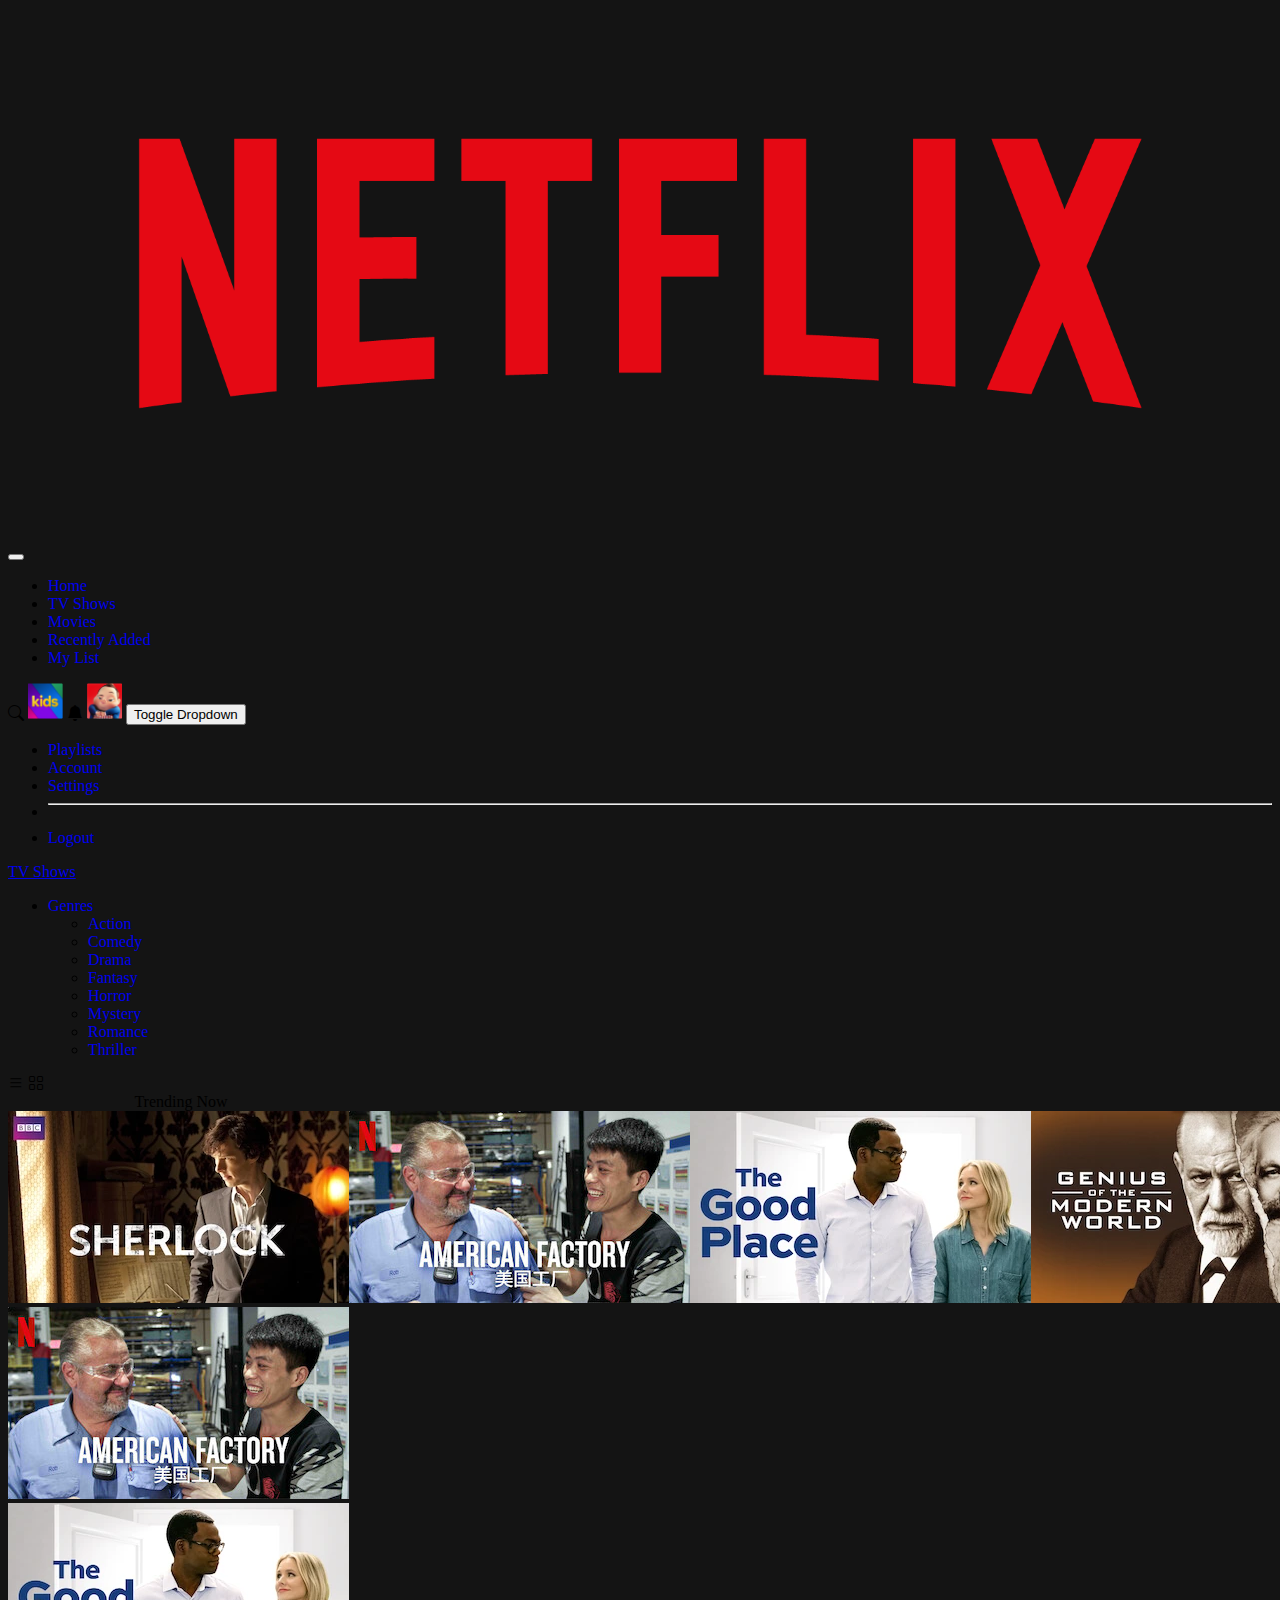
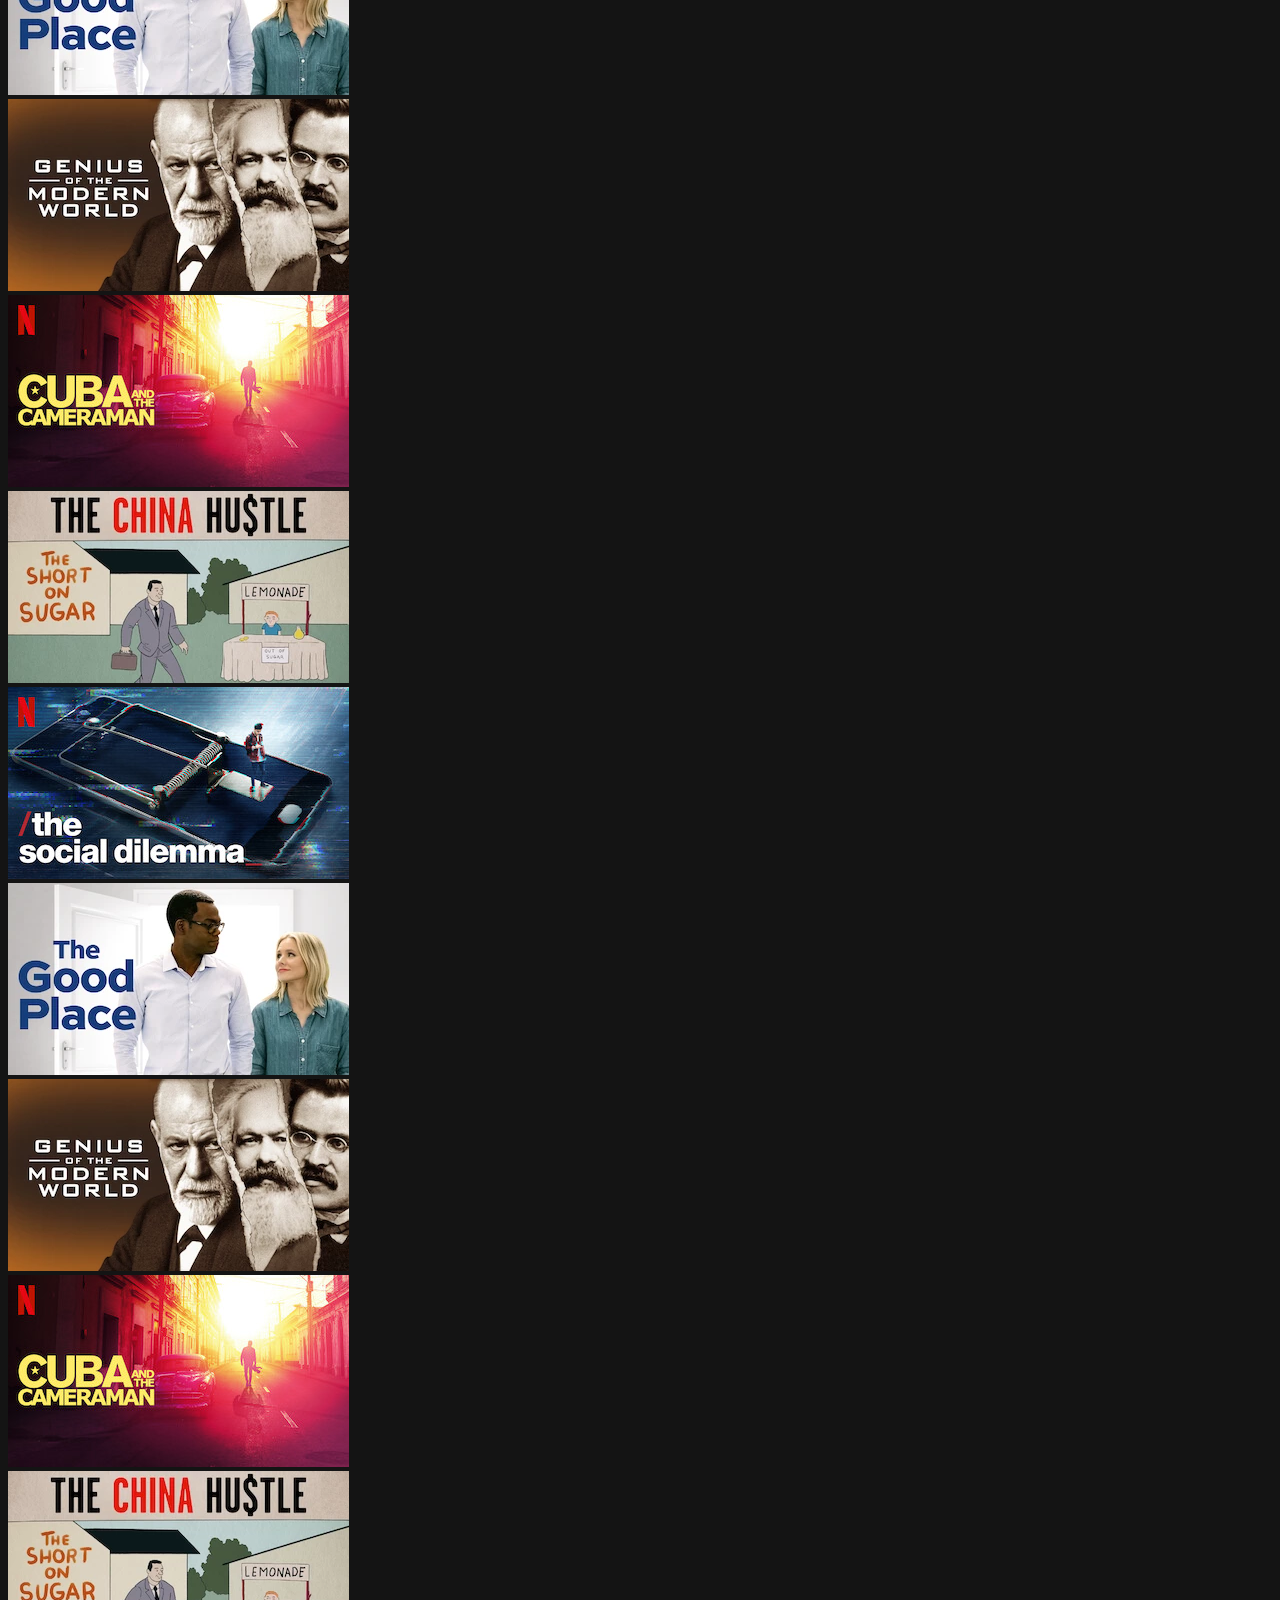
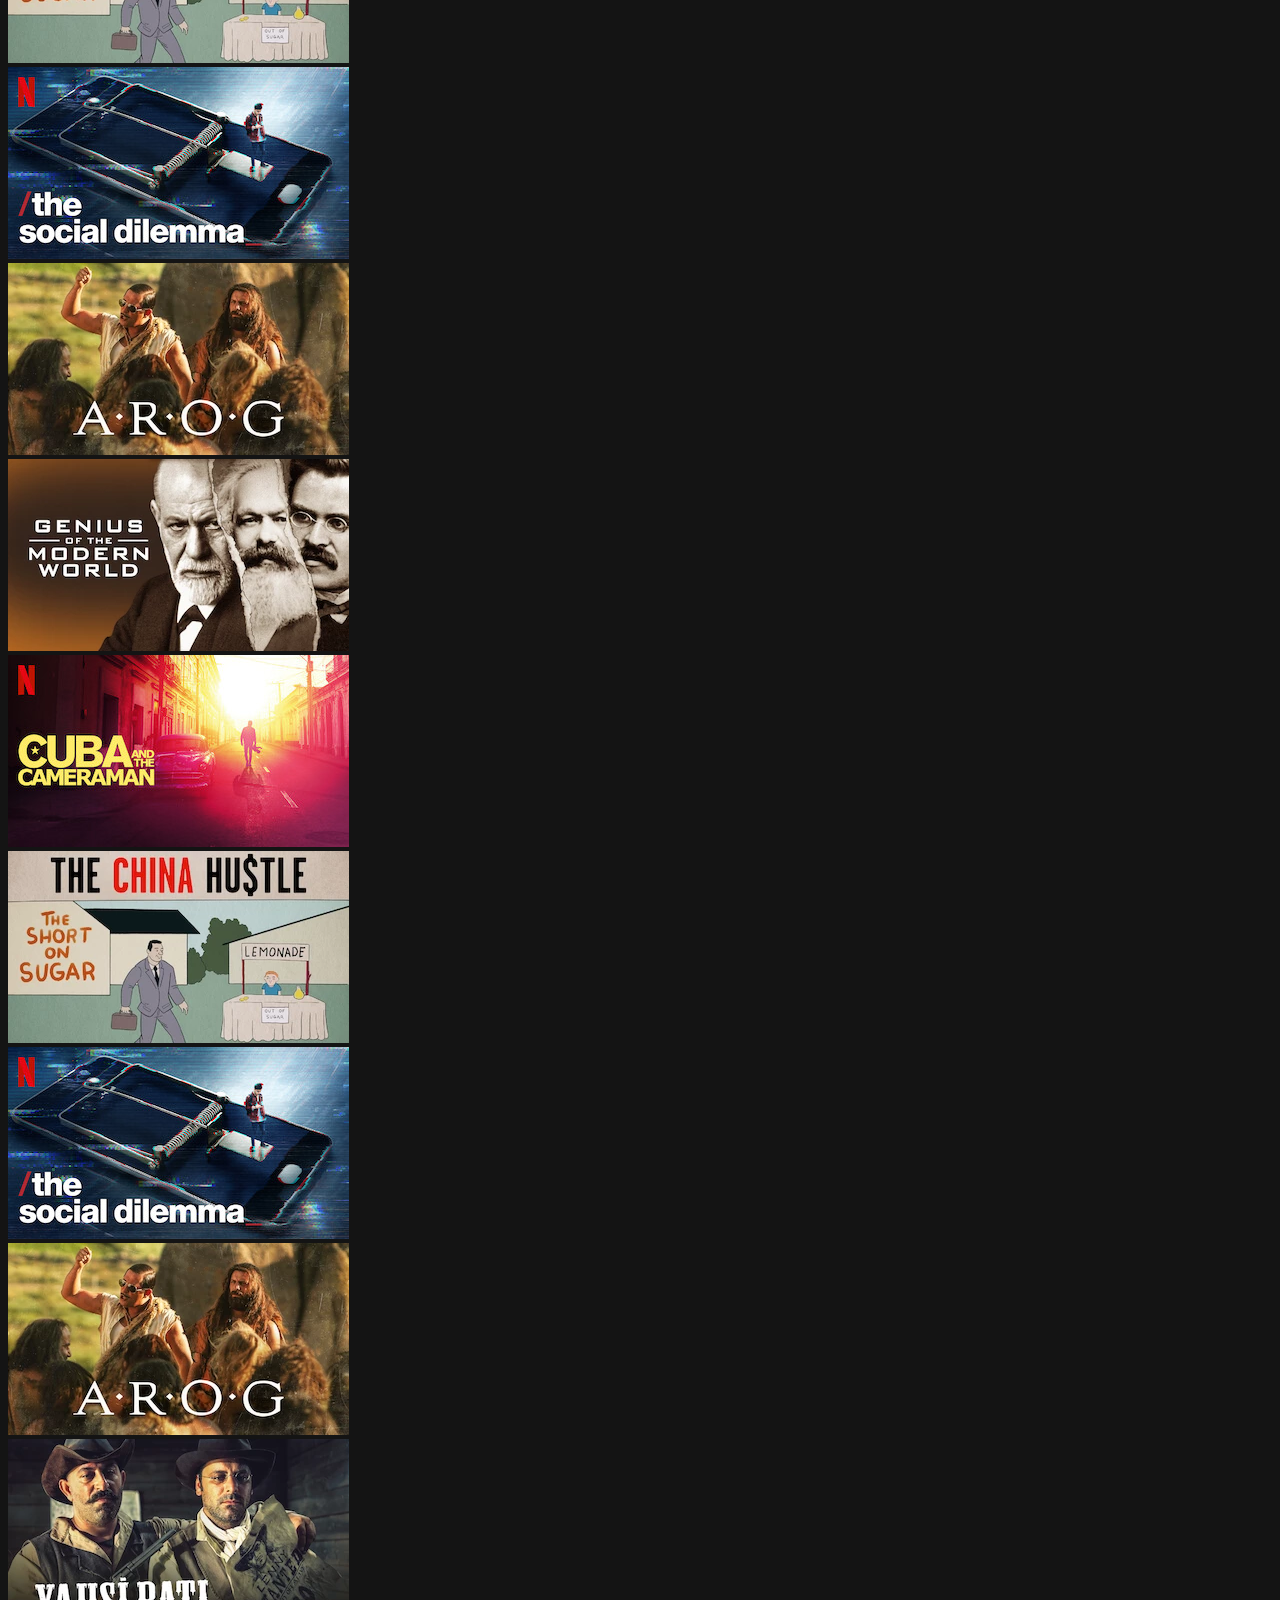
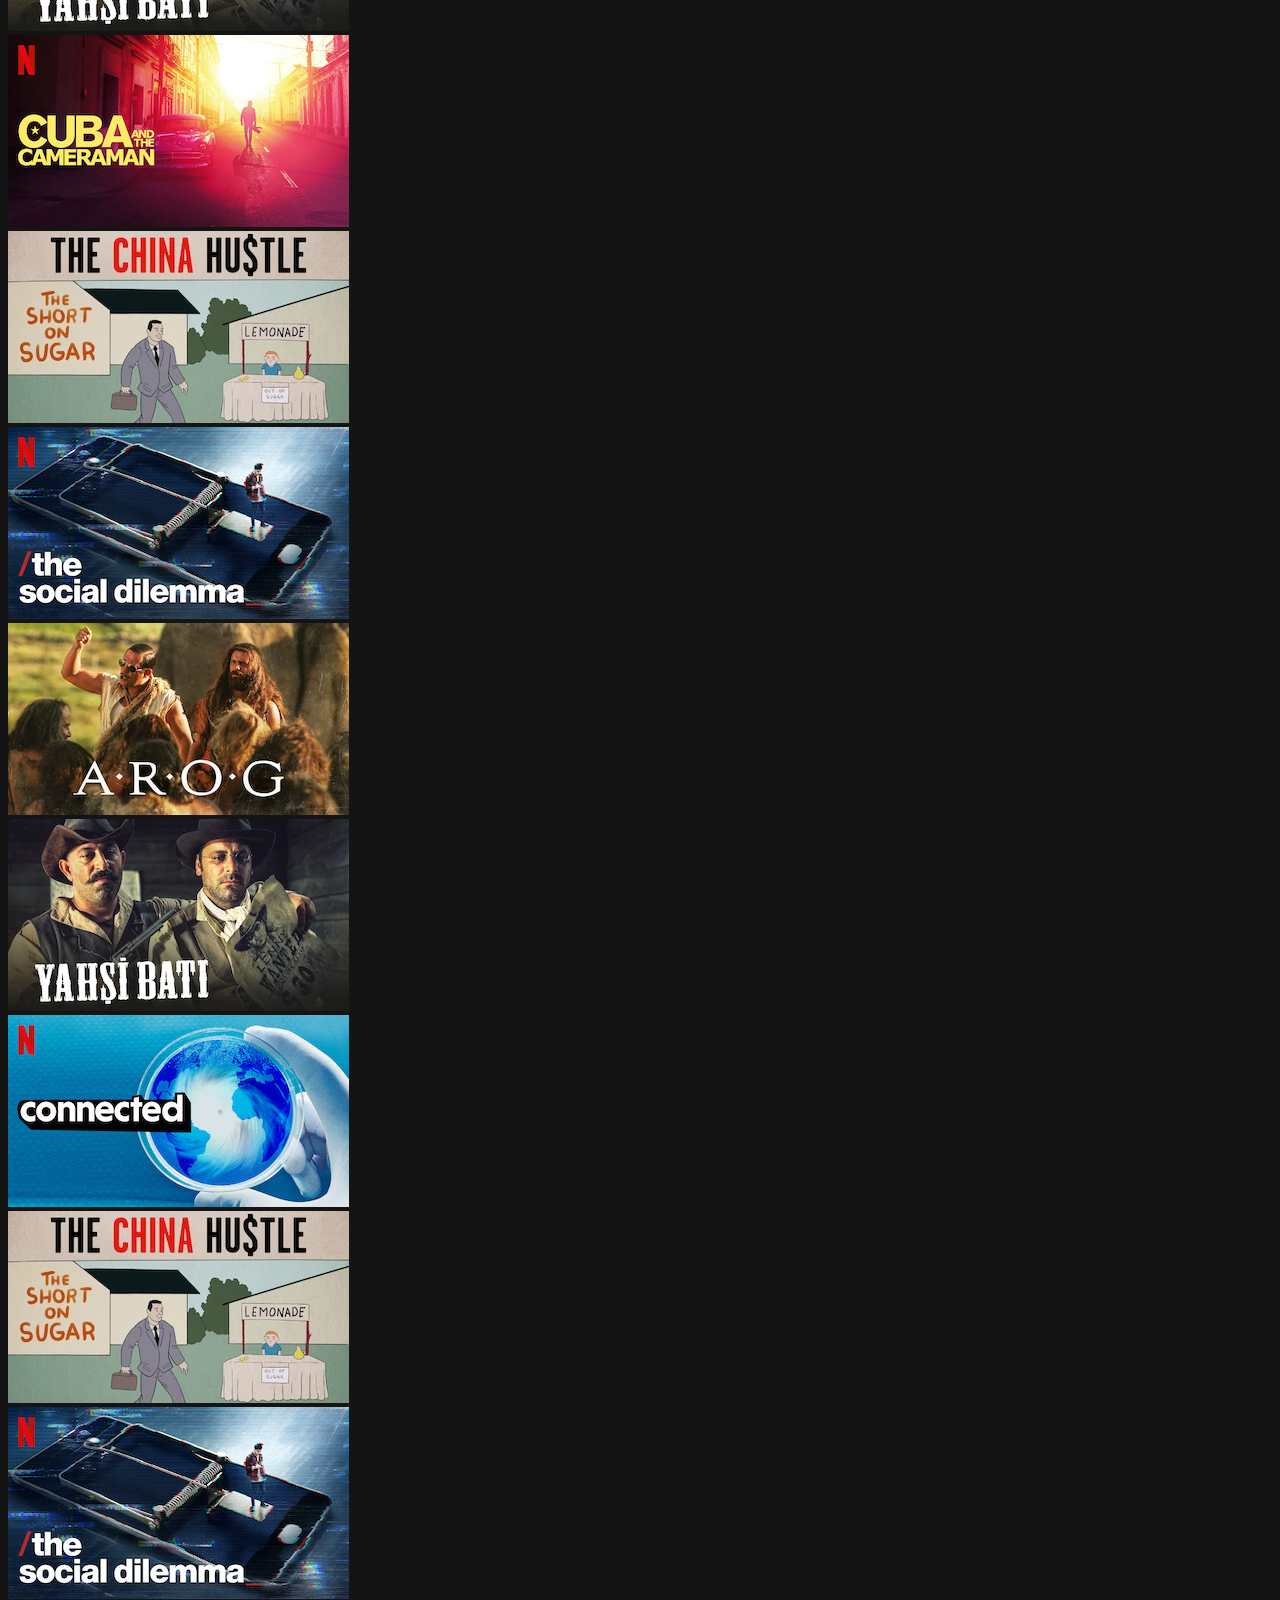
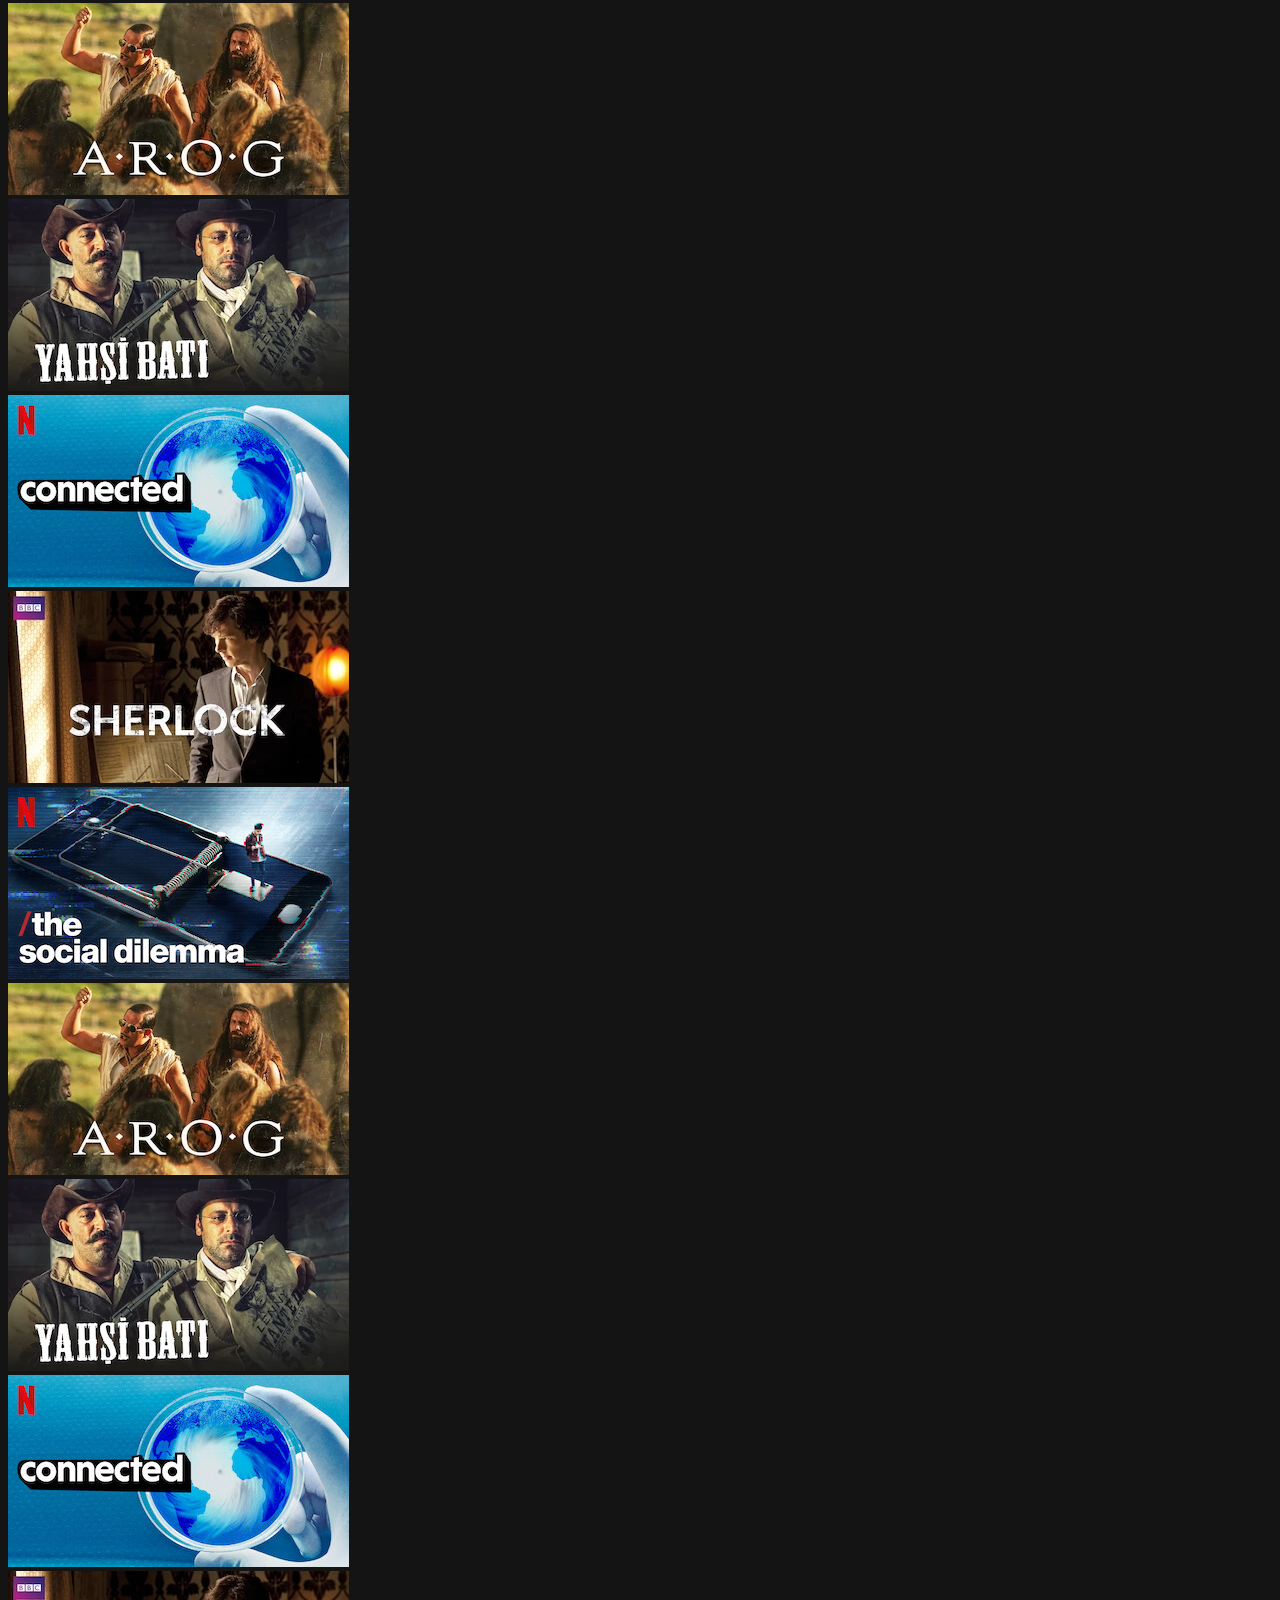
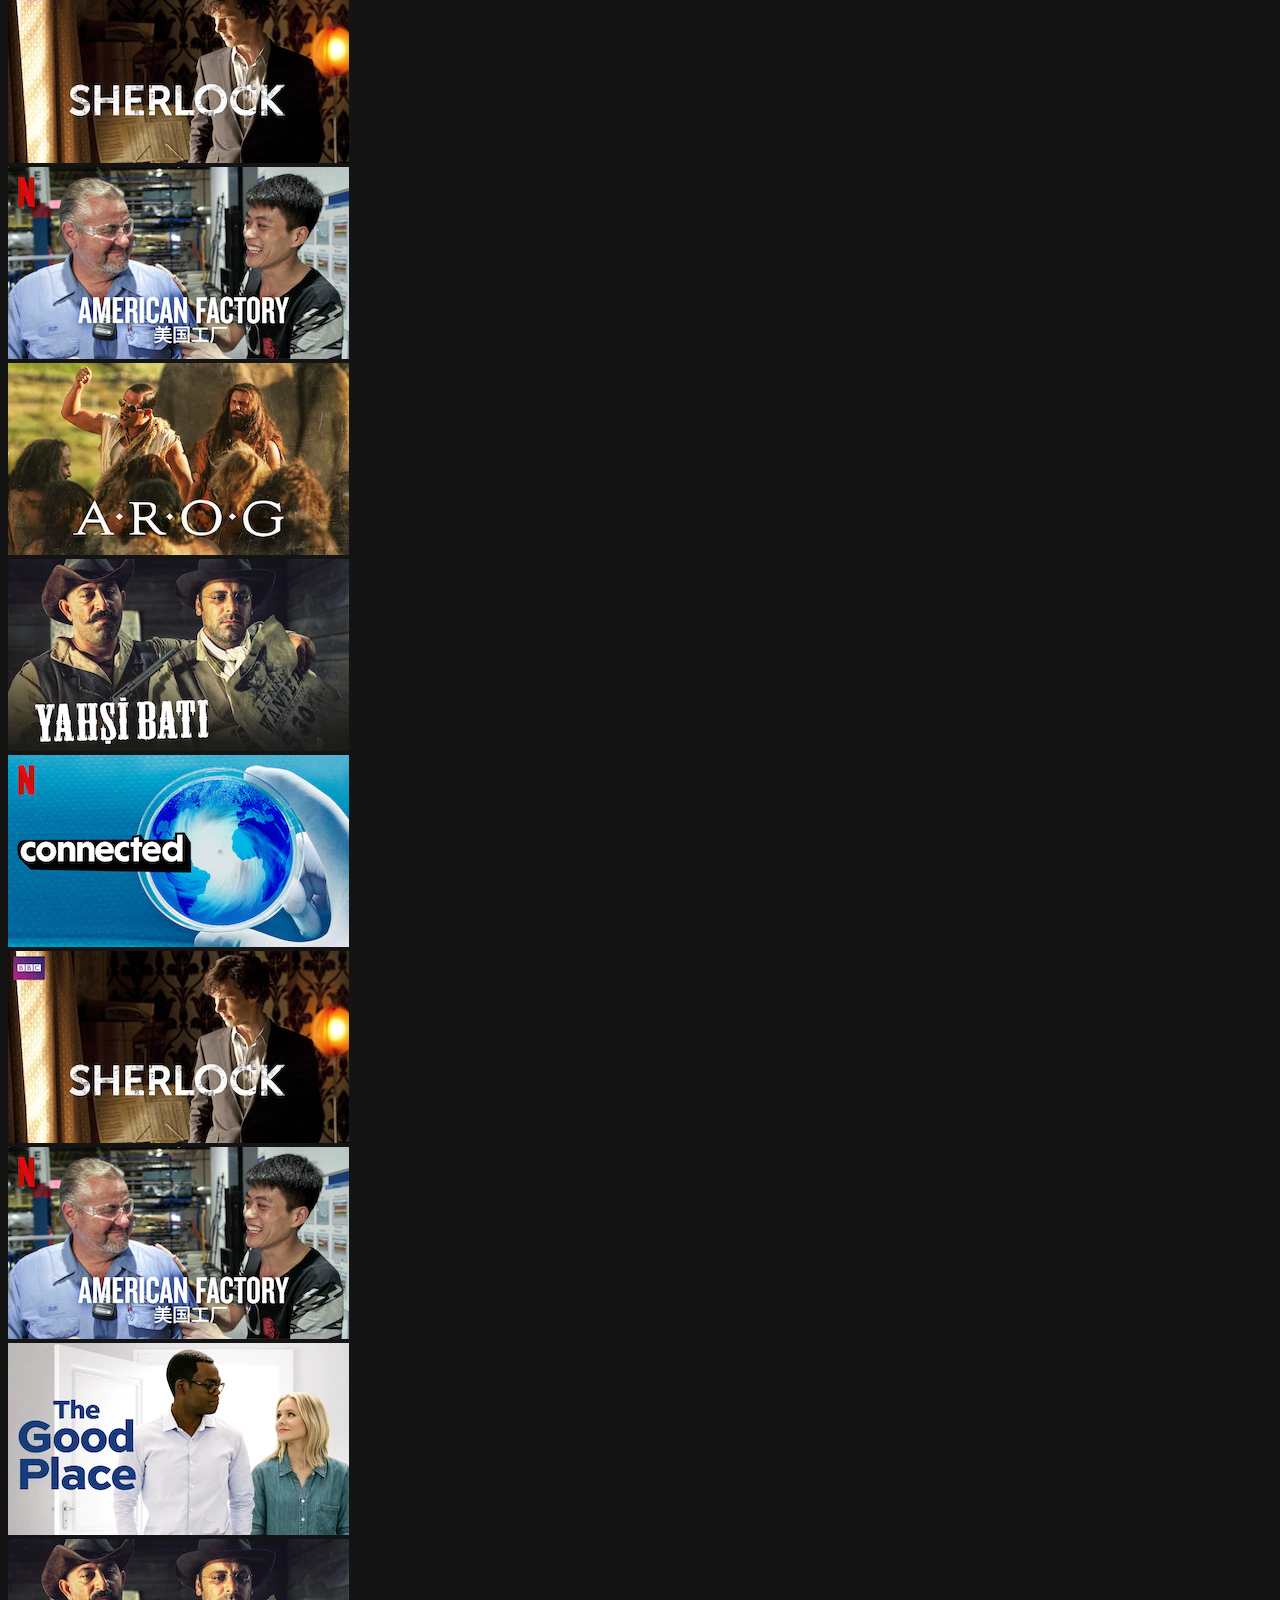
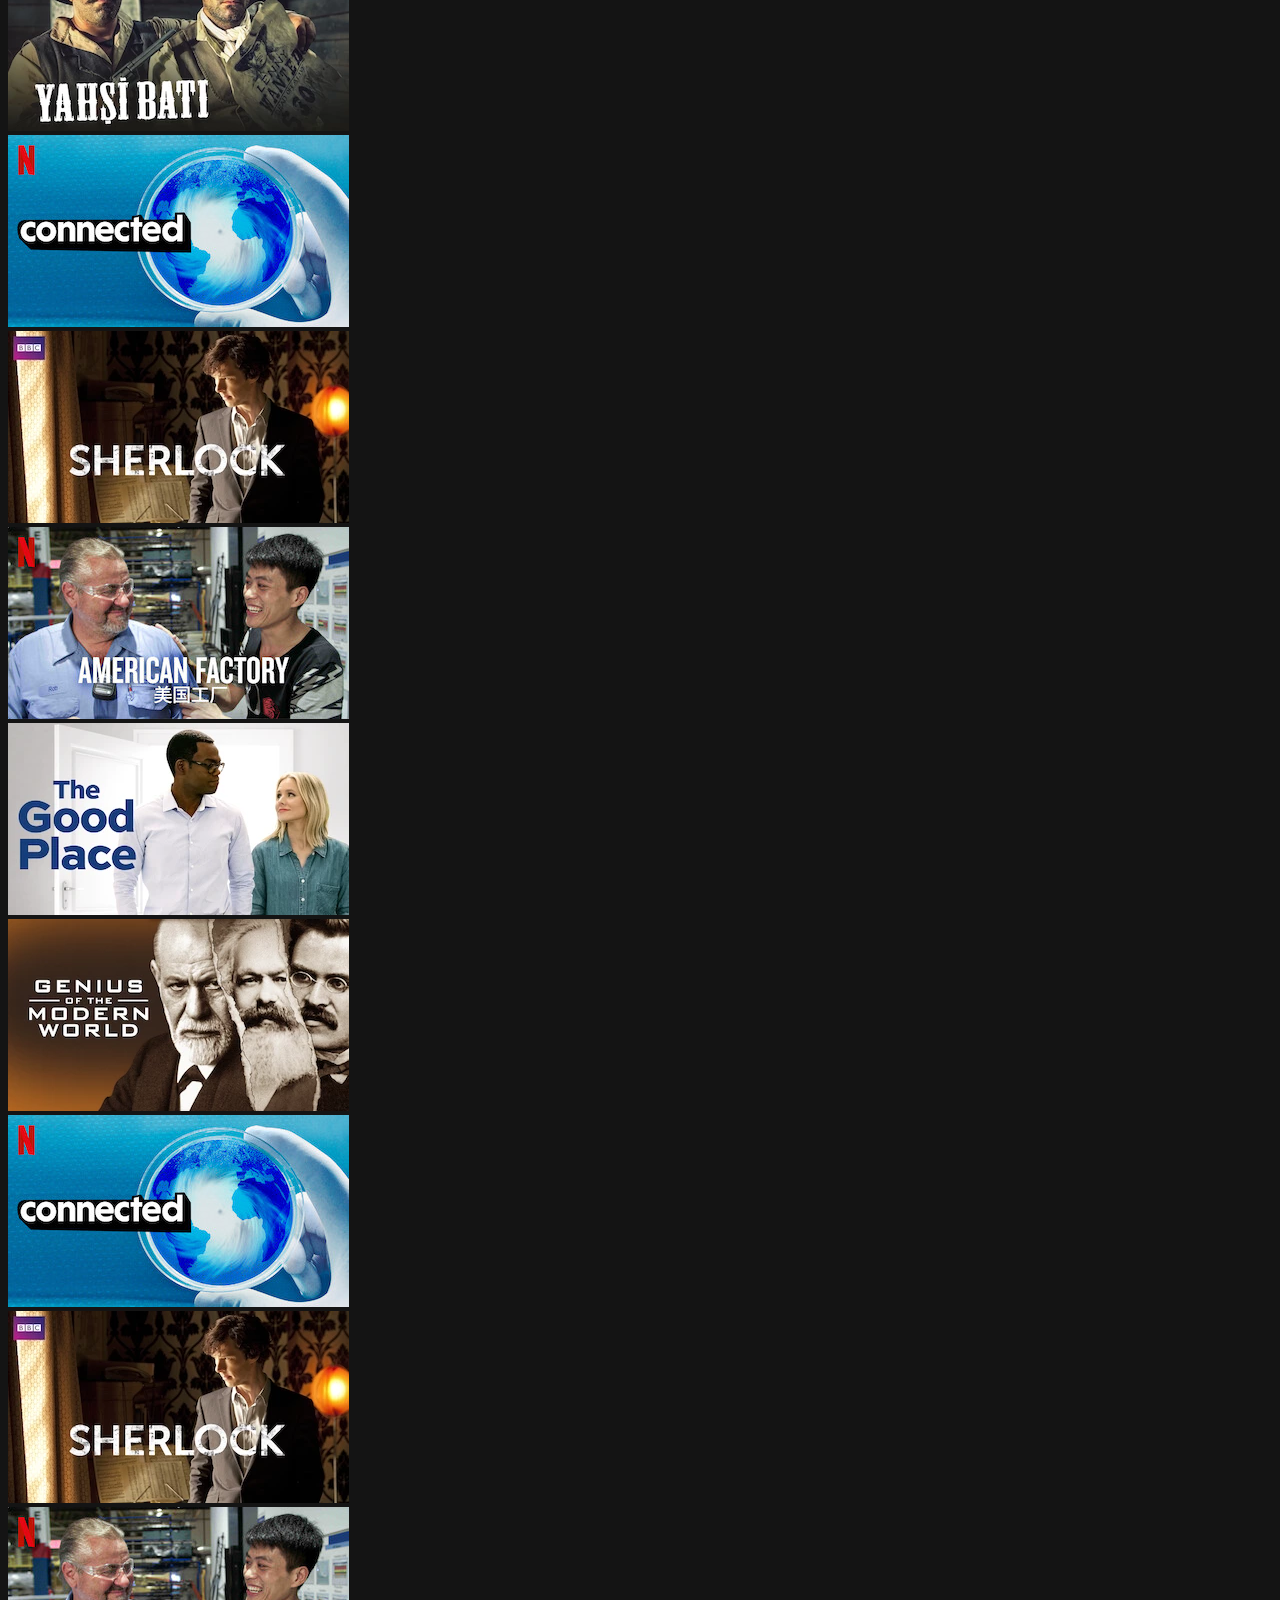
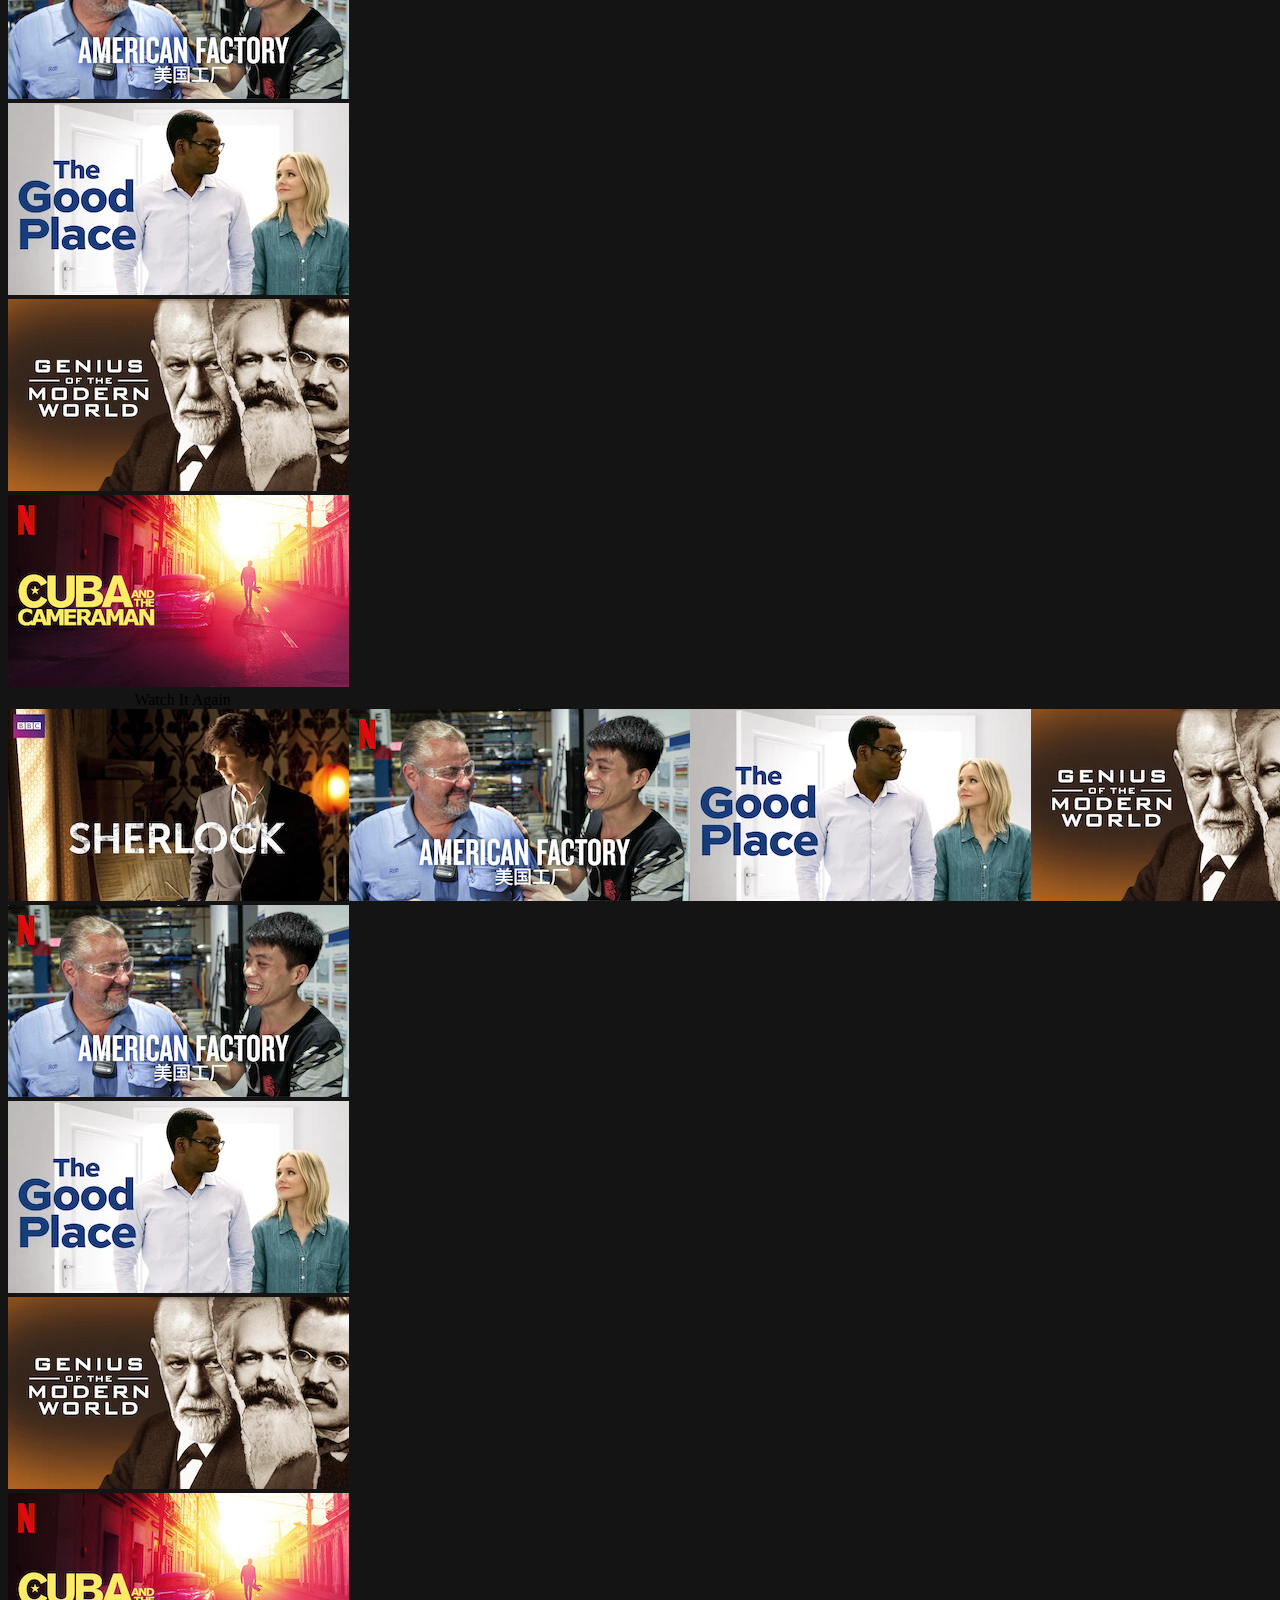
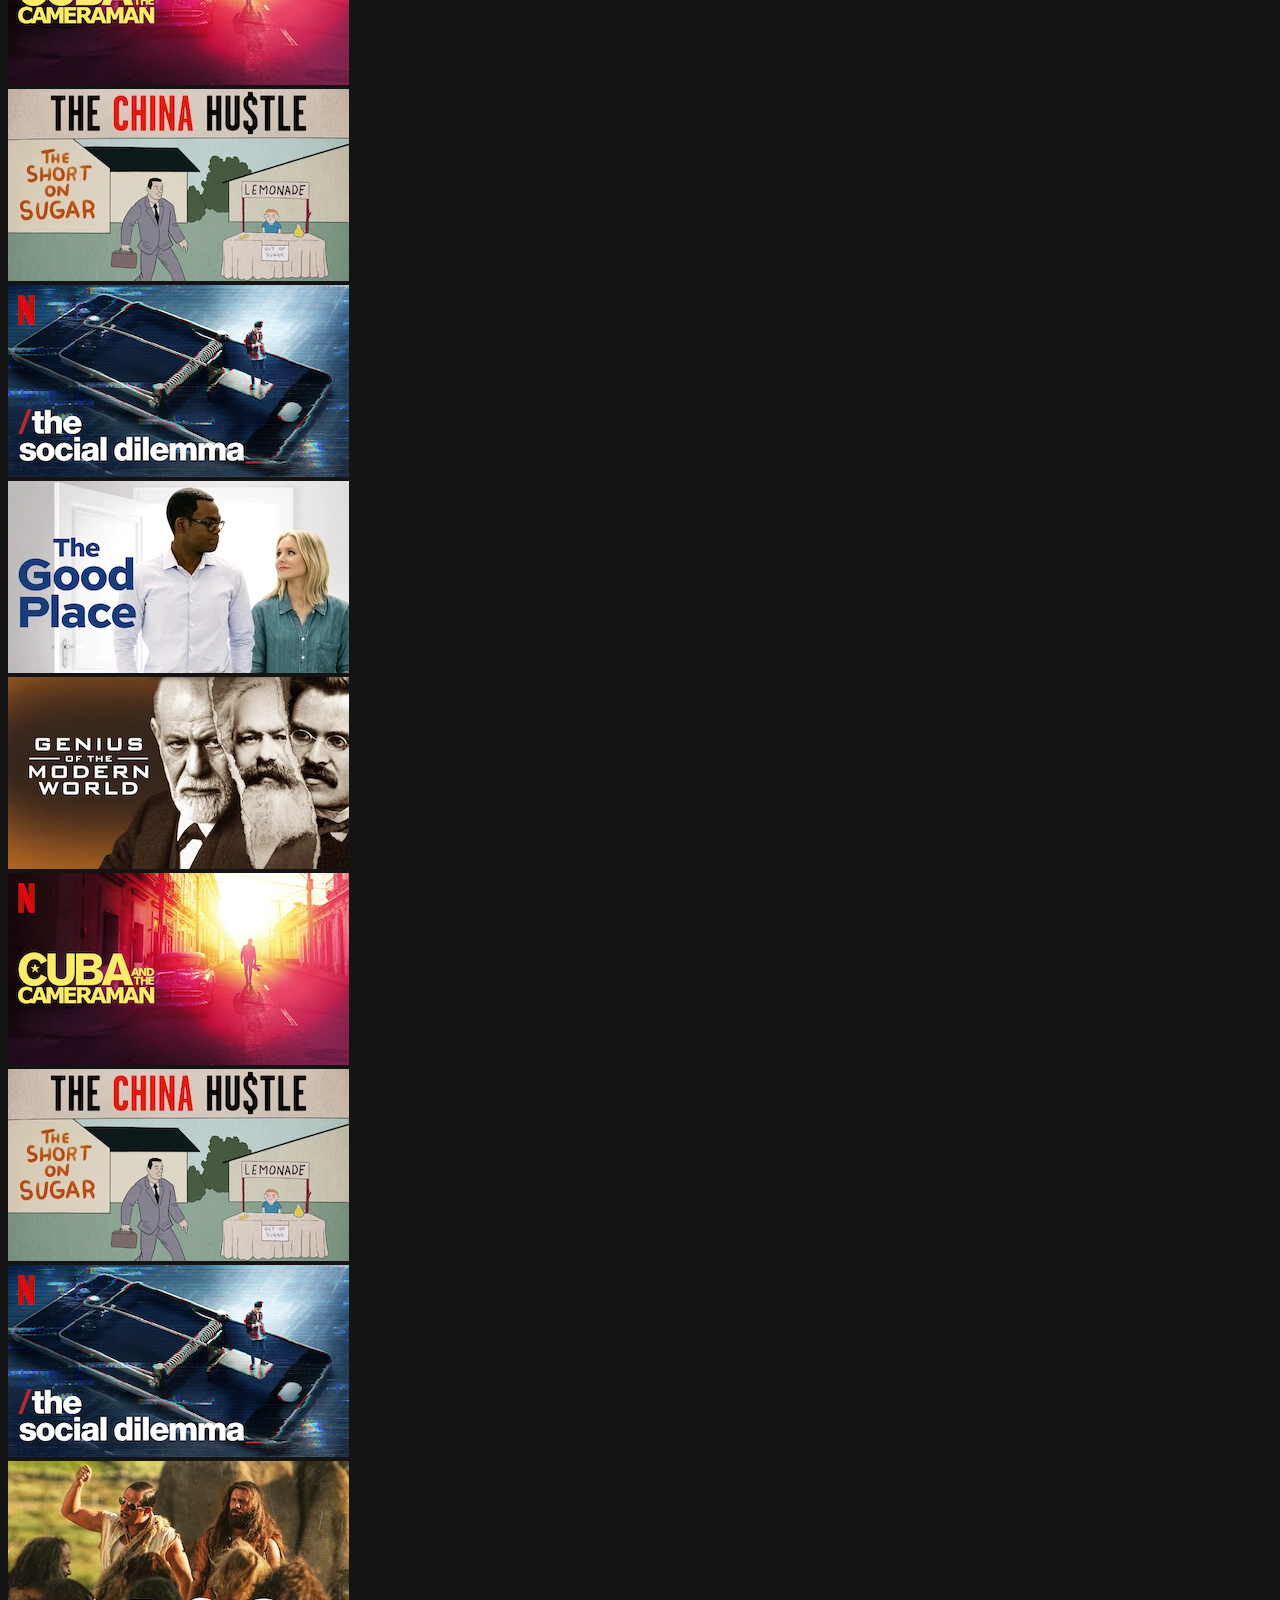
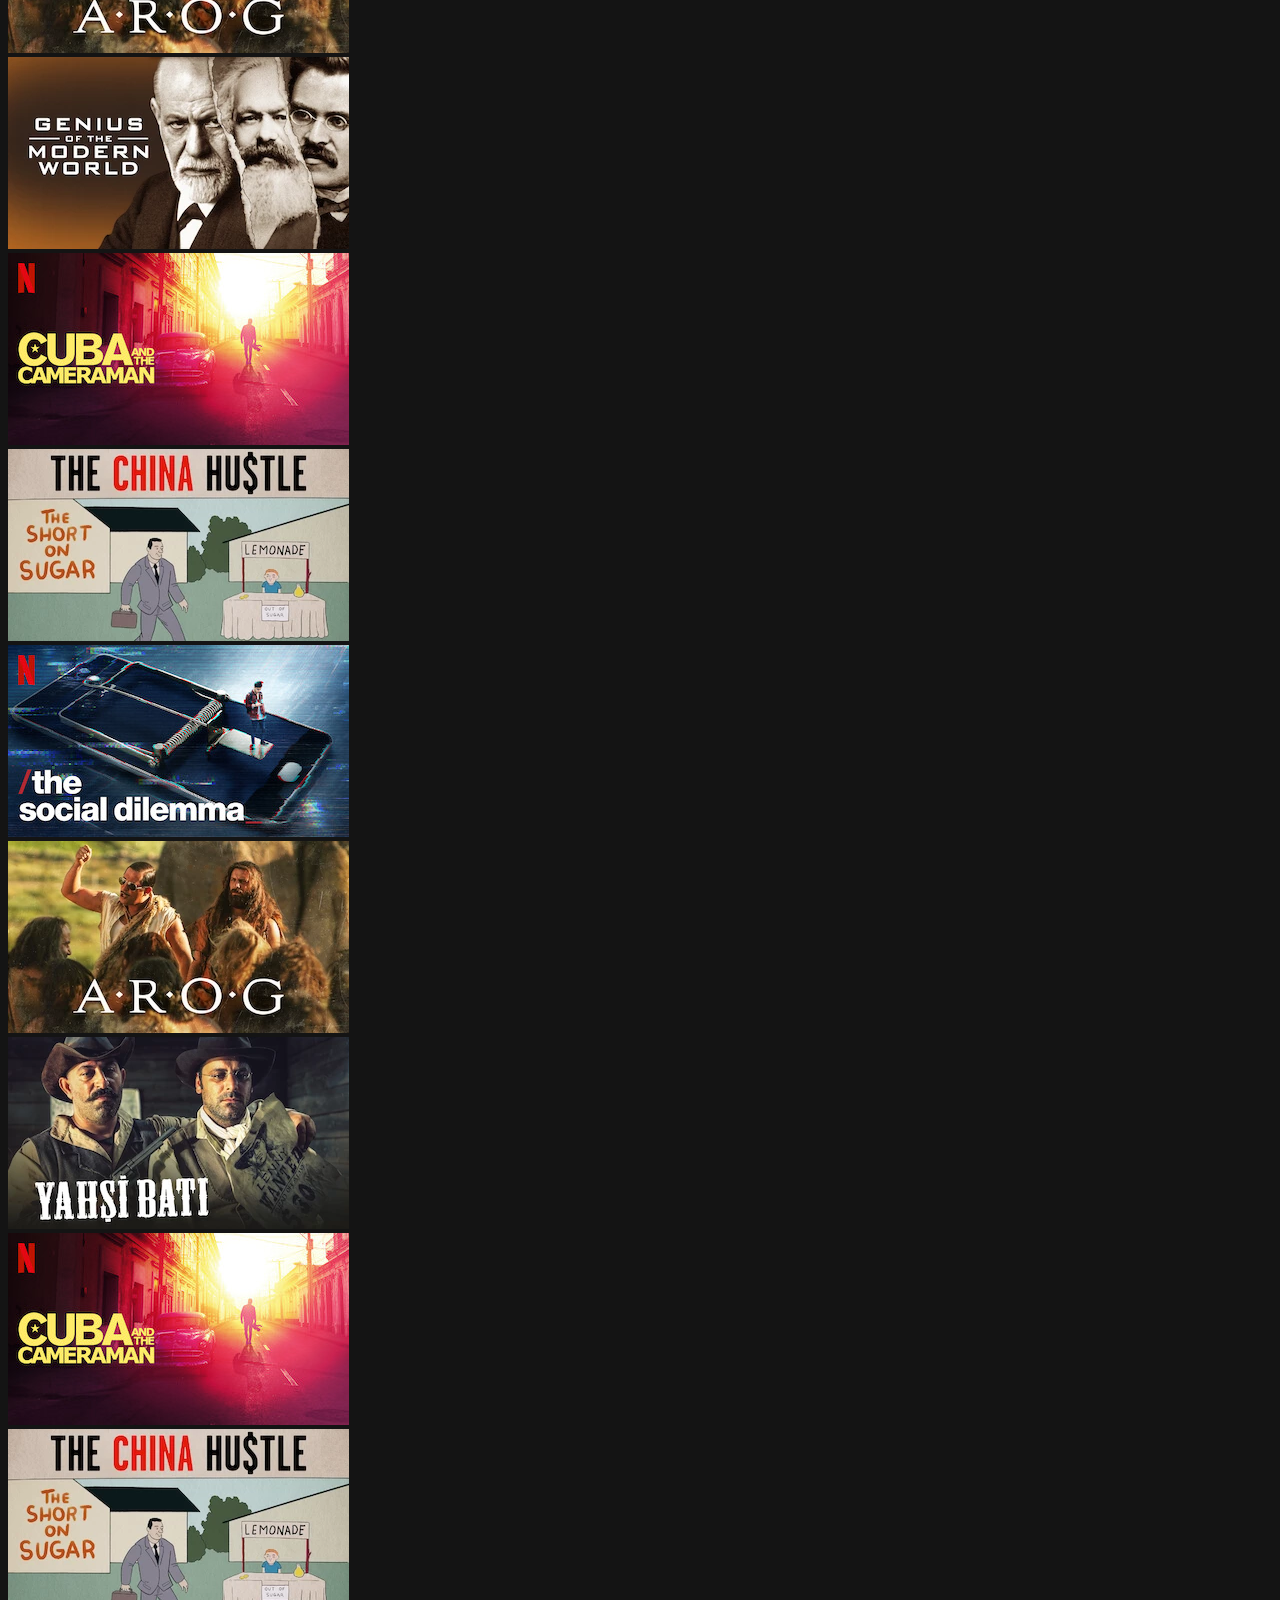
<file: index.html>
<!DOCTYPE html>
<html lang="en">
  <head>
    <meta charset="utf-8" />
    <meta name="viewport" content="width=device-width, initial-scale=1" />
    <title>Netflix</title>
    <link
      href="https://cdn.jsdelivr.net/npm/bootstrap@5.3.2/dist/css/bootstrap.min.css"
      rel="stylesheet"
      integrity="sha384-T3c6CoIi6uLrA9TneNEoa7RxnatzjcDSCmG1MXxSR1GAsXEV/Dwwykc2MPK8M2HN"
      crossorigin="anonymous"
    />
    <link
      rel="stylesheet"
      href="https://cdn.jsdelivr.net/npm/bootstrap-icons@1.11.1/font/bootstrap-icons.css"
    />
    <link rel="stylesheet" href="assets/css/style.css" />
    <link
      rel="stylesheet"
      href="https://cdnjs.cloudflare.com/ajax/libs/font-awesome/5.15.4/css/all.min.css"
      integrity="sha512-1ycn6IcaQQ40/MKBW2W4Rhis/DbILU74C1vSrLJxCq57o941Ym01SwNsOMqvEBFlcgUa6xLiPY/NS5R+E6ztJQ=="
      crossorigin="anonymous"
      referrerpolicy="no-referrer"
    />
  </head>
  <body>
    <header>
      <!-- NAVBAR -->
      <nav class="navbar navbar-expand-lg bg-body-none">
        <div class="container-fluid">
          <a class="navbar-brand" href="#"
            ><img id="logo" src="assets/netflix_logo.png" alt="netflix-logo"
          /></a>
          <button
            class="navbar-toggler"
            type="button"
            data-bs-toggle="collapse"
            data-bs-target="#navbarSupportedContent"
            aria-controls="navbarSupportedContent"
            aria-expanded="false"
            aria-label="Toggle navigation"
          >
            <span class="navbar-toggler-icon"></span>
          </button>
          <div class="collapse navbar-collapse" id="navbarSupportedContent">
            <ul class="navbar-nav me-auto mb-2 mb-lg-0">
              <li class="nav-item">
                <a
                  class="nav-link active text-white"
                  aria-current="page"
                  href="#"
                  >Home</a
                >
              </li>
              <li class="nav-item">
                <a
                  class="nav-link active text-white"
                  aria-current="page"
                  href="#"
                  >TV Shows</a
                >
              </li>
              <li class="nav-item">
                <a
                  class="nav-link active text-white"
                  aria-current="page"
                  href="#"
                  >Movies</a
                >
              </li>
              <li class="nav-item">
                <a
                  class="nav-link active text-white"
                  aria-current="page"
                  href="#"
                  >Recently Added</a
                >
              </li>
              <li class="nav-item">
                <a
                  class="nav-link active text-white"
                  aria-current="page"
                  href="#"
                  >My List</a
                >
              </li>
            </ul>
            <i class="bi bi-search text-white me-3"></i>
            <img
              class="navImg me-3"
              src="assets/kids_icon.png"
              alt="kids-icon"
            />
            <i class="bi bi-bell-fill text-white me-3"></i>
            <!-- USER DROPDOWN -->
            <img class="navImg" src="assets/avatar.png" alt="avatar" />
            <button
              type="button"
              class="btn btn-bg-none text-white dropdown-toggle dropdown-toggle-split d-flex flex-end"
              data-bs-toggle="dropdown"
              aria-expanded="false"
            >
              <span class="visually-hidden me-0">Toggle Dropdown</span>
            </button>
            <ul id="dropdown" class="dropdown-menu">
              <li><a class="dropdown-item" href="#">Playlists</a></li>
              <li><a class="dropdown-item" href="#">Account</a></li>
              <li>
                <a class="dropdown-item" href="#">Settings</a>
              </li>
              <li><hr class="dropdown-divider" /></li>
              <li><a class="dropdown-item" href="#">Logout</a></li>
            </ul>
          </div>
        </div>
      </nav>
      <!-- SECOND BAR -->
      <nav class="navbar navbar-expand-lg bg-body-none">
        <div class="container-fluid">
          <a class="navbar-brand text-white ms-3 fs-2 text-bold" href="#"
            >TV Shows</a
          >
          <div class="collapse navbar-collapse" id="navbarSupportedContent">
            <ul class="navbar-nav me-auto mb-2 mb-lg-0">
              <li class="nav-item dropdown ms-5">
                <a
                  class="nav-link dropdown-toggle text-white bg-black border border-white"
                  href="#"
                  role="button"
                  data-bs-toggle="dropdown"
                  aria-expanded="false"
                >
                  Genres
                </a>
                <ul class="dropdown-menu">
                  <li><a class="dropdown-item" href="#">Action</a></li>
                  <li><a class="dropdown-item" href="#">Comedy</a></li>
                  <li><a class="dropdown-item" href="#">Drama</a></li>
                  <li><a class="dropdown-item" href="#">Fantasy</a></li>
                  <li><a class="dropdown-item" href="#">Horror</a></li>
                  <li><a class="dropdown-item" href="#">Mystery</a></li>
                  <li><a class="dropdown-item" href="#">Romance</a></li>
                  <li><a class="dropdown-item" href="#">Thriller</a></li>
                </ul>
              </li>
            </ul>
            <i
              class="bi bi-list text-white border border-white d-flex justify-content-center align-items-center"
              style="width: 35px; height: 25px"
            ></i>
            <i
              class="bi bi-grid text-white border border-white me-3 d-flex justify-content-center align-items-center"
              style="width: 35px; height: 25px"
            ></i>
          </div>
        </div>
      </nav>
    </header>
    <main>
      <!--SECTIONS WITH CAROUSELS -->
      <!-- FIRST -->
      <section>
        <div class="row">
          <div class="col ms-4 text-white personal">Trending Now</div>
          <div class="col"></div>
        </div>

        <div class="container text-center my-3">
          <div class="row mx-auto my-auto justify-content-center">
            <div
              id="recipeCarousel"
              class="carousel slide"
              data-bs-ride="carousel"
            >
              <div class="carousel-inner" role="listbox">
                <div class="carousel-item active">
                  <div class="col-md-2">
                    <div class="card border-0">
                      <div class="card-img">
                        <img src="assets/media/media0.webp" class="img-fluid" />
                      </div>
                      <div class="card-img-overlay"></div>
                    </div>
                  </div>
                </div>
                <div class="carousel-item">
                  <div class="col-md-2">
                    <div class="card border-0">
                      <div class="card-img">
                        <img src="assets/media/media1.jpg" class="img-fluid" />
                      </div>
                      <div class="card-img-overlay"></div>
                    </div>
                  </div>
                </div>
                <div class="carousel-item">
                  <div class="col-md-2">
                    <div class="card border-0">
                      <div class="card-img">
                        <img src="assets/media/media2.webp" class="img-fluid" />
                      </div>
                      <div class="card-img-overlay"></div>
                    </div>
                  </div>
                </div>
                <div class="carousel-item">
                  <div class="col-md-2">
                    <div class="card border-0">
                      <div class="card-img">
                        <img src="assets/media/media3.webp" class="img-fluid" />
                      </div>
                      <div class="card-img-overlay"></div>
                    </div>
                  </div>
                </div>
                <div class="carousel-item">
                  <div class="col-md-2">
                    <div class="card border-0">
                      <div class="card-img">
                        <img src="assets/media/media4.jpg" class="img-fluid" />
                      </div>
                      <div class="card-img-overlay"></div>
                    </div>
                  </div>
                </div>
                <div class="carousel-item">
                  <div class="col-md-2">
                    <div class="card border-0">
                      <div class="card-img">
                        <img src="assets/media/media5.webp" class="img-fluid" />
                      </div>
                      <div class="card-img-overlay"></div>
                    </div>
                  </div>
                </div>
                <div class="carousel-item">
                  <div class="col-md-2">
                    <div class="card border-0">
                      <div class="card-img">
                        <img src="assets/media/media6.jpg" class="img-fluid" />
                      </div>
                      <div class="card-img-overlay"></div>
                    </div>
                  </div>
                </div>
                <div class="carousel-item">
                  <div class="col-md-2">
                    <div class="card border-0">
                      <div class="card-img">
                        <img src="assets/media/media7.webp" class="img-fluid" />
                      </div>
                      <div class="card-img-overlay"></div>
                    </div>
                  </div>
                </div>
                <div class="carousel-item">
                  <div class="col-md-2">
                    <div class="card border-0">
                      <div class="card-img">
                        <img src="assets/media/media8.webp" class="img-fluid" />
                      </div>
                      <div class="card-img-overlay"></div>
                    </div>
                  </div>
                </div>
                <div class="carousel-item">
                  <div class="col-md-2">
                    <div class="card border-0">
                      <div class="card-img">
                        <img src="assets/media/media9.jpg" class="img-fluid" />
                      </div>
                      <div class="card-img-overlay"></div>
                    </div>
                  </div>
                </div>
              </div>
              <a
                class="carousel-control-prev bg-transparent w-aut"
                href="#recipeCarousel"
                role="button"
                data-bs-slide="prev"
              >
                <span
                  class="carousel-control-prev-icon"
                  aria-hidden="true"
                ></span>
              </a>
              <a
                class="carousel-control-next bg-transparent w-aut"
                href="#recipeCarousel"
                role="button"
                data-bs-slide="next"
              >
                <span
                  class="carousel-control-next-icon"
                  aria-hidden="true"
                ></span>
              </a>
            </div>
          </div>
        </div>
      </section>
      <!-- SECOND -->
      <section>
        <div class="row">
          <div class="col ms-4 text-white personal">Watch It Again</div>
          <div class="col"></div>
        </div>

        <div class="container text-center my-3">
          <div class="row mx-auto my-auto justify-content-center">
            <div
              id="recipeCarousel2"
              class="carousel slide"
              data-bs-ride="carousel"
            >
              <div class="carousel-inner" role="listbox">
                <div class="carousel-item active">
                  <div class="col-md-2">
                    <div class="card border-0">
                      <div class="card-img">
                        <img src="assets/media/media0.webp" class="img-fluid" />
                      </div>
                      <div class="card-img-overlay"></div>
                    </div>
                  </div>
                </div>
                <div class="carousel-item">
                  <div class="col-md-2">
                    <div class="card border-0">
                      <div class="card-img">
                        <img src="assets/media/media1.jpg" class="img-fluid" />
                      </div>
                      <div class="card-img-overlay"></div>
                    </div>
                  </div>
                </div>
                <div class="carousel-item">
                  <div class="col-md-2">
                    <div class="card border-0">
                      <div class="card-img">
                        <img src="assets/media/media2.webp" class="img-fluid" />
                      </div>
                      <div class="card-img-overlay"></div>
                    </div>
                  </div>
                </div>
                <div class="carousel-item">
                  <div class="col-md-2">
                    <div class="card border-0">
                      <div class="card-img">
                        <img src="assets/media/media3.webp" class="img-fluid" />
                      </div>
                      <div class="card-img-overlay"></div>
                    </div>
                  </div>
                </div>
                <div class="carousel-item">
                  <div class="col-md-2">
                    <div class="card border-0">
                      <div class="card-img">
                        <img src="assets/media/media4.jpg" class="img-fluid" />
                      </div>
                      <div class="card-img-overlay"></div>
                    </div>
                  </div>
                </div>
                <div class="carousel-item">
                  <div class="col-md-2">
                    <div class="card border-0">
                      <div class="card-img">
                        <img src="assets/media/media5.webp" class="img-fluid" />
                      </div>
                      <div class="card-img-overlay"></div>
                    </div>
                  </div>
                </div>
                <div class="carousel-item">
                  <div class="col-md-2">
                    <div class="card border-0">
                      <div class="card-img">
                        <img src="assets/media/media6.jpg" class="img-fluid" />
                      </div>
                      <div class="card-img-overlay"></div>
                    </div>
                  </div>
                </div>
                <div class="carousel-item">
                  <div class="col-md-2">
                    <div class="card border-0">
                      <div class="card-img">
                        <img src="assets/media/media7.webp" class="img-fluid" />
                      </div>
                      <div class="card-img-overlay"></div>
                    </div>
                  </div>
                </div>
                <div class="carousel-item">
                  <div class="col-md-2">
                    <div class="card border-0">
                      <div class="card-img">
                        <img src="assets/media/media8.webp" class="img-fluid" />
                      </div>
                      <div class="card-img-overlay"></div>
                    </div>
                  </div>
                </div>
                <div class="carousel-item">
                  <div class="col-md-2">
                    <div class="card border-0">
                      <div class="card-img">
                        <img src="assets/media/media9.jpg" class="img-fluid" />
                      </div>
                      <div class="card-img-overlay"></div>
                    </div>
                  </div>
                </div>
              </div>
              <a
                class="carousel-control-prev bg-transparent w-aut"
                href="#recipeCarousel2"
                role="button"
                data-bs-slide="prev"
              >
                <span
                  class="carousel-control-prev-icon"
                  aria-hidden="true"
                ></span>
              </a>
              <a
                class="carousel-control-next bg-transparent w-aut"
                href="#recipeCarousel2"
                role="button"
                data-bs-slide="next"
              >
                <span
                  class="carousel-control-next-icon"
                  aria-hidden="true"
                ></span>
              </a>
            </div>
          </div>
        </div>
      </section>
      <!-- THIRD -->
      <section>
        <div class="row">
          <div class="col ms-4 text-white personal">New Releases</div>
          <div class="col"></div>
        </div>

        <div class="container text-center my-3">
          <div class="row mx-auto my-auto justify-content-center">
            <div
              id="recipeCarousel3"
              class="carousel slide"
              data-bs-ride="carousel"
            >
              <div class="carousel-inner" role="listbox">
                <div class="carousel-item active">
                  <div class="col-md-2">
                    <div class="card border-0">
                      <div class="card-img">
                        <img src="assets/media/media0.webp" class="img-fluid" />
                      </div>
                      <div class="card-img-overlay"></div>
                    </div>
                  </div>
                </div>
                <div class="carousel-item">
                  <div class="col-md-2">
                    <div class="card border-0">
                      <div class="card-img">
                        <img src="assets/media/media1.jpg" class="img-fluid" />
                      </div>
                      <div class="card-img-overlay"></div>
                    </div>
                  </div>
                </div>
                <div class="carousel-item">
                  <div class="col-md-2">
                    <div class="card border-0">
                      <div class="card-img">
                        <img src="assets/media/media2.webp" class="img-fluid" />
                      </div>
                      <div class="card-img-overlay"></div>
                    </div>
                  </div>
                </div>
                <div class="carousel-item">
                  <div class="col-md-2">
                    <div class="card border-0">
                      <div class="card-img">
                        <img src="assets/media/media3.webp" class="img-fluid" />
                      </div>
                      <div class="card-img-overlay"></div>
                    </div>
                  </div>
                </div>
                <div class="carousel-item">
                  <div class="col-md-2">
                    <div class="card border-0">
                      <div class="card-img">
                        <img src="assets/media/media4.jpg" class="img-fluid" />
                      </div>
                      <div class="card-img-overlay"></div>
                    </div>
                  </div>
                </div>
                <div class="carousel-item">
                  <div class="col-md-2">
                    <div class="card border-0">
                      <div class="card-img">
                        <img src="assets/media/media5.webp" class="img-fluid" />
                      </div>
                      <div class="card-img-overlay"></div>
                    </div>
                  </div>
                </div>
                <div class="carousel-item">
                  <div class="col-md-2">
                    <div class="card border-0">
                      <div class="card-img">
                        <img src="assets/media/media6.jpg" class="img-fluid" />
                      </div>
                      <div class="card-img-overlay"></div>
                    </div>
                  </div>
                </div>
                <div class="carousel-item">
                  <div class="col-md-2">
                    <div class="card border-0">
                      <div class="card-img">
                        <img src="assets/media/media7.webp" class="img-fluid" />
                      </div>
                      <div class="card-img-overlay"></div>
                    </div>
                  </div>
                </div>
                <div class="carousel-item">
                  <div class="col-md-2">
                    <div class="card border-0">
                      <div class="card-img">
                        <img src="assets/media/media8.webp" class="img-fluid" />
                      </div>
                      <div class="card-img-overlay"></div>
                    </div>
                  </div>
                </div>
                <div class="carousel-item">
                  <div class="col-md-2">
                    <div class="card border-0">
                      <div class="card-img">
                        <img src="assets/media/media9.jpg" class="img-fluid" />
                      </div>
                      <div class="card-img-overlay"></div>
                    </div>
                  </div>
                </div>
              </div>
              <a
                class="carousel-control-prev bg-transparent w-aut"
                href="#recipeCarousel3"
                role="button"
                data-bs-slide="prev"
              >
                <span
                  class="carousel-control-prev-icon"
                  aria-hidden="true"
                ></span>
              </a>
              <a
                class="carousel-control-next bg-transparent w-aut"
                href="#recipeCarousel3"
                role="button"
                data-bs-slide="next"
              >
                <span
                  class="carousel-control-next-icon"
                  aria-hidden="true"
                ></span>
              </a>
            </div>
          </div>
        </div>
      </section>
    </main>
    <!-- FOOTER -->

    <footer class="bg-none text-center text-white">
      <!-- Grid container -->
      <div class="container p-4">
        <!-- Section: Social media -->
        <section class="mb-4 d-flex justify-content-start">
          <!-- Facebook -->
          <a
            class="btn btn-outline-light btn-floating m-1 border-0"
            href="#!"
            role="button"
            ><i class="fab fa-facebook-f"></i
          ></a>
          <!-- Instagram -->
          <a
            class="btn btn-outline-light btn-floating m-1 border-0"
            href="#!"
            role="button"
            ><i class="fab fa-instagram"></i
          ></a>
          <!-- Twitter -->
          <a
            class="btn btn-outline-light btn-floating m-1 border-0"
            href="#!"
            role="button"
            ><i class="fab fa-twitter"></i
          ></a>

          <a
            class="btn btn-outline-light btn-floating m-1 border-0"
            href="#!"
            role="button"
            ><i class="fab fa-youtube"></i
          ></a>
        </section>
        <!-- Section: Social media -->

        <!-- Section: Links -->
        <section class="">
          <!--Grid row-->
          <div class="row">
            <!--Grid column-->
            <div class="col-lg-3 col-md-6 mb-4 mb-md-0">
              <ul class="list-unstyled mb-0 text-start">
                <li>
                  <a href="#!" class="text-white">Audio and Subtitles</a>
                </li>
                <li>
                  <a href="#!" class="text-white">Media Center</a>
                </li>
                <li>
                  <a href="#!" class="text-white">Privacy</a>
                </li>
                <li>
                  <a href="#!" class="text-white">Contact Us</a>
                </li>
              </ul>
            </div>
            <!--Grid column-->

            <!--Grid column-->
            <div class="col-lg-3 col-md-6 mb-4 mb-md-0">
              <ul class="list-unstyled mb-0 text-start">
                <li>
                  <a href="#!" class="text-white">Audio Description</a>
                </li>
                <li>
                  <a href="#!" class="text-white">Investor Relations</a>
                </li>
                <li>
                  <a href="#!" class="text-white">Legal Notices</a>
                </li>
              </ul>
            </div>
            <!--Grid column-->

            <!--Grid column-->
            <div class="col-lg-3 col-md-6 mb-4 mb-md-0">
              <ul class="list-unstyled mb-0 text-start">
                <li>
                  <a href="#!" class="text-white">Help Center</a>
                </li>
                <li>
                  <a href="#!" class="text-white">Jobs</a>
                </li>
                <li>
                  <a href="#!" class="text-white">Cookie Preferences</a>
                </li>
              </ul>
            </div>
            <!--Grid column-->

            <!--Grid column-->
            <div class="col-lg-3 col-md-6 mb-4 mb-md-0">
              <ul class="list-unstyled mb-0 text-start">
                <li>
                  <a href="#!" class="text-white">Gift Cards</a>
                </li>
                <li>
                  <a href="#!" class="text-white">Terms of Use</a>
                </li>
                <li>
                  <a href="#!" class="text-white">Corporate Information</a>
                </li>
              </ul>
            </div>
            <!--Grid column-->
          </div>
          <!--Grid row-->
        </section>
        <!-- Section: Links -->
      </div>
      <!-- Grid container -->
      <div class="d-flex justify-content-start">
        <button
          type="button"
          class="btn bg-none border border-white text-white"
        >
          Service Code
        </button>
      </div>
      <!-- Copyright -->
      <div id="copyright" class="p-3 text-start">
        © 1997-2019 Netflix, Inc. {i-0uegf7337dbiu373udu3}
      </div>
      <!-- Copyright -->
    </footer>
    <!-- Footer -->
    <script
      src="https://cdn.jsdelivr.net/npm/bootstrap@5.3.2/dist/js/bootstrap.bundle.min.js"
      integrity="sha384-C6RzsynM9kWDrMNeT87bh95OGNyZPhcTNXj1NW7RuBCsyN/o0jlpcV8Qyq46cDfL"
      crossorigin="anonymous"
    ></script>
    <script>
      let items = document.querySelectorAll(".carousel .carousel-item");

      items.forEach((el) => {
        const minPerSlide = 6;
        let next = el.nextElementSibling;
        for (var i = 1; i < minPerSlide; i++) {
          if (!next) {
            // wrap carousel by using first child
            next = items[0];
          }
          let cloneChild = next.cloneNode(true);
          el.appendChild(cloneChild.children[0]);
          next = next.nextElementSibling;
        }
      });
    </script>
  </body>
</html>
</file>
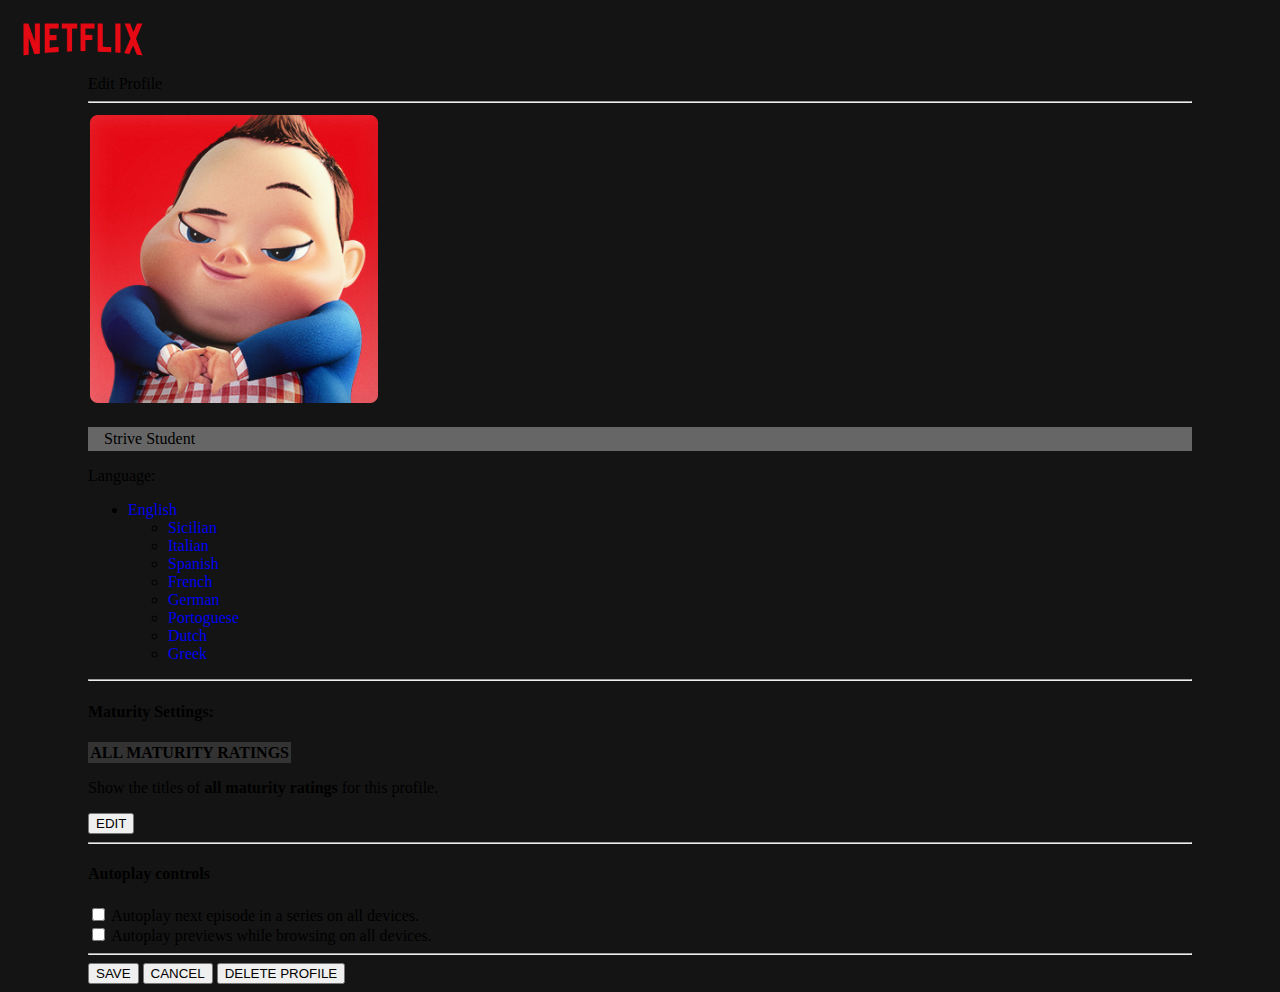
<file: profile.html>
<!DOCTYPE html>
<html lang="en">
  <head>
    <meta charset="utf-8" />
    <meta name="viewport" content="width=device-width, initial-scale=1" />
    <title>Netflix Profile</title>

    <link
      href="https://cdn.jsdelivr.net/npm/bootstrap@5.3.2/dist/css/bootstrap.min.css"
      rel="stylesheet"
      integrity="sha384-T3c6CoIi6uLrA9TneNEoa7RxnatzjcDSCmG1MXxSR1GAsXEV/Dwwykc2MPK8M2HN"
      crossorigin="anonymous"
    />
    <link rel="stylesheet" href="assets/css/style.css" />
  </head>
  <body>
    <header><img src="assets/netflix_logo.png" alt="logo" /></header>
    <div
      class="main d-flex align-items-center justify-content-center"
      id="mainProfile"
    >
      <div class="row">
        <div class="col col-12 fs-1 text-white">Edit Profile</div>
        <hr class="text-white" />
        <div class="col col-6">
          <img src="assets/avatar.png" alt="profile-avatar" />
        </div>
        <div class="col col-6 d-flex flex-column">
          <div><p id="student" class="text-white fs-5">Strive Student</p></div>
          <div>
            <p class="text-white mb-1">Language:</p>
            <ul class="navbar-nav me-auto mb-2 mb-lg-0">
              <li class="nav-item dropdown" style="width: 100px">
                <a
                  class="nav-link dropdown-toggle text-white bg-black border border-white mb-2 ps-2"
                  href="#"
                  role="button"
                  data-bs-toggle="dropdown"
                  aria-expanded="false"
                >
                  English
                </a>
                <ul class="dropdown-menu">
                  <li><a class="dropdown-item" href="#">Sicilian</a></li>
                  <li><a class="dropdown-item" href="#">Italian</a></li>
                  <li><a class="dropdown-item" href="#">Spanish</a></li>
                  <li><a class="dropdown-item" href="#">French</a></li>
                  <li><a class="dropdown-item" href="#">German</a></li>
                  <li><a class="dropdown-item" href="#">Portoguese</a></li>
                  <li><a class="dropdown-item" href="#">Dutch</a></li>
                  <li><a class="dropdown-item" href="#">Greek</a></li>
                </ul>
              </li>
            </ul>
          </div>
          <hr class="text-white" />
          <div>
            <h4 class="text-white">Maturity Settings:</h4>
            <p id="maturity" class="text-white">ALL MATURITY RATINGS</p>
            <p class="text-white">
              Show the titles of <b>all maturity ratings</b> for this profile.
            </p>
            <button
              type="button"
              class="btn btn-bg-none border border-white text-white rounded-0"
            >
              EDIT
            </button>
          </div>
          <hr class="text-white" />
          <div>
            <h4 class="text-white">Autoplay controls</h4>
            <div class="form-check">
              <input
                class="form-check-input"
                type="checkbox"
                value=""
                id="defaultCheck1"
              />
              <label class="form-check-label text-white" for="defaultCheck1">
                Autoplay next episode in a series on all devices.
              </label>
            </div>
            <div class="form-check">
              <input
                class="form-check-input"
                type="checkbox"
                value=""
                id="defaultCheck2"
              />
              <label class="form-check-label text-white" for="defaultCheck2">
                Autoplay previews while browsing on all devices.
              </label>
            </div>
          </div>
        </div>
        <hr class="text-white w-100 my-5" />
        <div class="row d-flex justify-content-evenly">
          <div class="col col-12">
            <div
              class="d-grid gap-2 d-sm-block d-sm-flex justify-content-evenly"
            >
              <button
                class="btn btn-bg-none border border-white text-white rounded-0"
                type="button"
              >
                SAVE
              </button>
              <button
                class="btn btn-bg-none border border-white text-white rounded-0"
                type="button"
              >
                CANCEL
              </button>
              <button
                class="btn btn-bg-none border border-white text-white rounded-0"
                type="button"
              >
                DELETE PROFILE
              </button>
            </div>
          </div>
        </div>
      </div>
    </div>
    <script
      src="https://cdn.jsdelivr.net/npm/bootstrap@5.3.2/dist/js/bootstrap.bundle.min.js"
      integrity="sha384-C6RzsynM9kWDrMNeT87bh95OGNyZPhcTNXj1NW7RuBCsyN/o0jlpcV8Qyq46cDfL"
      crossorigin="anonymous"
    ></script>
  </body>
</html>
</file>
<file: assets/css/style.css>
html {
  overflow-x: hidden;
}

body {
  background-color: rgb(20, 20, 20);
}

#logo {
  width: 100%;
}

.navbar-brand {
  width: 120px;
}

.navImg {
  width: 35px;
}

#navButton {
  width: 100px;
}

#dropdown {
  right: 10px;
  left: auto;
}

@media (max-width: 767px) {
  .carousel-inner .carousel-item > div {
    display: none;
  }
  .carousel-inner .carousel-item > div:first-child {
    display: block;
  }
}
.carousel-inner .carousel-item.active,
.carousel-inner .carousel-item-next,
.carousel-inner .carousel-item-prev {
  display: flex;
}

/* medium and up screens */
@media (min-width: 768px) {
  .carousel-inner .carousel-item-end.active,
  .carousel-inner .carousel-item-next {
    transform: translateX(25%);
  }
  .carousel-inner .carousel-item-start.active,
  .carousel-inner .carousel-item-prev {
    transform: translateX(-25%);
  }
}
.carousel-inner .carousel-item-end,
.carousel-inner .carousel-item-start {
  transform: translateX(0);
}

.personal {
  padding-left: 10%;
}

li > a {
  text-decoration: none;
}

footer {
  margin-bottom: 1em;
}

#copyright {
  margin-left: 11em;
}

footer button {
  display: flex;
  margin-left: 12em;
}

body {
  background-color: rgb(20, 20, 20);
  background-color: rgb(20, 20, 20);
}

header img {
  width: 150px;
}

#mainProfile {
  margin-left: 5em;
  margin-right: 5em;
}

#student {
  background-color: #666666;
  padding-top: 0.2em;
  padding-bottom: 0.2em;
  padding-left: 1em;
}

#maturity {
  background-color: #333333;
  width: 200px;
  text-align: center;
  font-weight: bold;
  padding: 0.1em;
}/*# sourceMappingURL=style.css.map */
</file>
